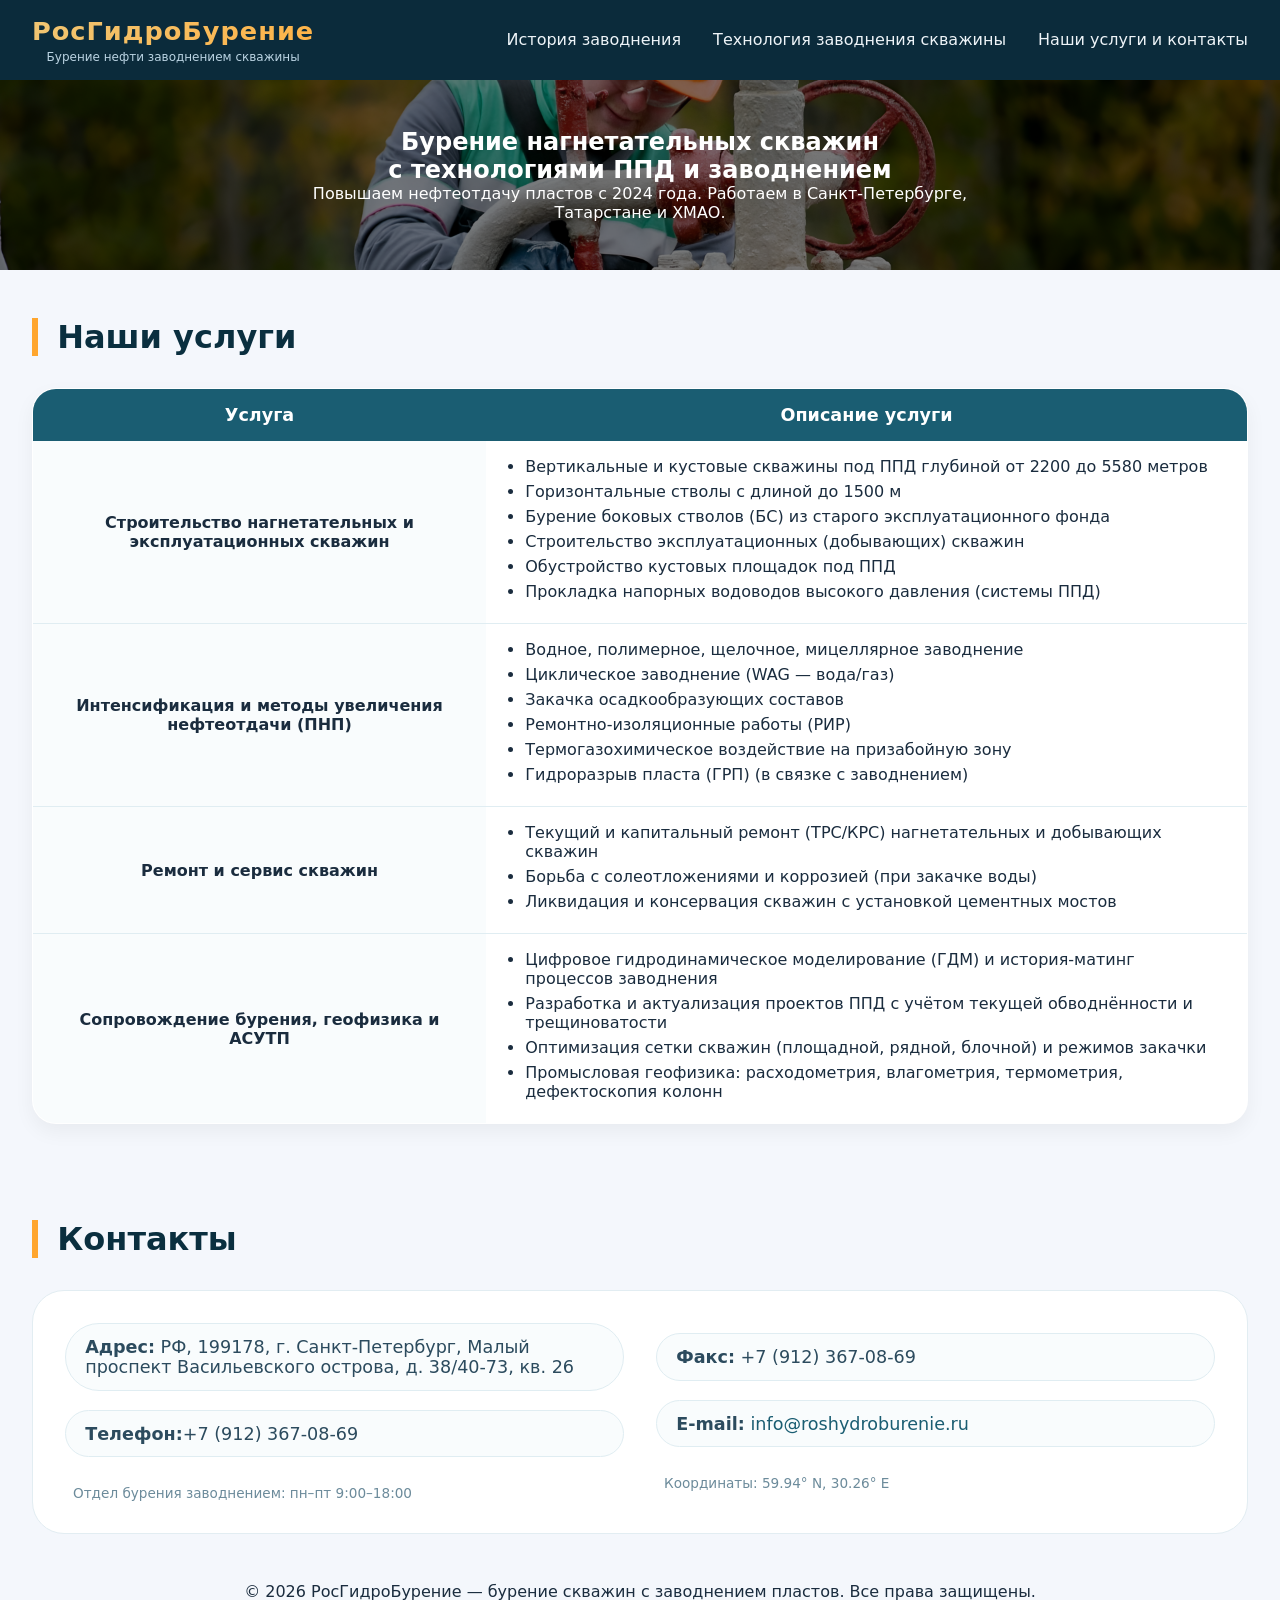
<file: index.html>
<!DOCTYPE html>
<html lang="ru">
<head>
    <meta charset="UTF-8">
    <meta name="viewport" content="width=1024, user-scalable=yes">
    <title>РосГидроБурение</title>
    <link rel="stylesheet" href="style.css">
</head>
<body>
<header class="site-header">
    <div class="header-container">
        <div class="logo">
            <h1>РосГидроБурение</h1>
            <center><p>Бурение нефти заводнением скважины</p></center>
        </div>
        <div class="nav-links">
            <a href="index_1.html">История заводнения</a>
            <a href="index_2.html">Технология заводнения скважины</a>
            <a href="index.html">Наши услуги и контакты</a>
        </div>
    </div>
</header>
<section class="hero hero3">
    <h2>Бурение нагнетательных скважин<br>с технологиями ППД и заводнением</h2>
    <p>Повышаем нефтеотдачу пластов с 2024 года. Работаем в Санкт-Петербурге, <br>Татарстане и ХМАО.</p>
</section>

<section id="services" class="container">
    <h2 class="section-title">Наши услуги</h2>
    <table class="services-table">
        <thead>
            <tr><th><center>Услуга</center></th><th><center>Описание услуги</center></th></tr>
        </thead>
        <tbody>
            <tr>
                <td style="text-align: center; vertical-align: middle;"><strong><center>Строительство нагнетательных и эксплуатационных скважин</center></strong></td>
                <td><ul><li>Вертикальные и кустовые скважины под ППД глубиной от 2200 до 5580 метров</li><li>Горизонтальные стволы с длиной до 1500 м</li><li>Бурение боковых стволов (БС) из старого эксплуатационного фонда</li><li>Строительство эксплуатационных (добывающих) скважин</li><li>Обустройство кустовых площадок под ППД</li><li>Прокладка напорных водоводов высокого давления (системы ППД)</li></ul></td>
                
            </tr>
            <tr>
                <td style="text-align: center; vertical-align: middle;"><strong><center>Интенсификация и методы увеличения нефтеотдачи (ПНП)</center></strong></td>
                <td><ul><li>Водное, полимерное, щелочное, мицеллярное заводнение</li><li>Циклическое заводнение (WAG — вода/газ)</li><li>Закачка осадкообразующих составов</li><li>Ремонтно-изоляционные работы (РИР)</li><li>Термогазохимическое воздействие на призабойную зону</li><li>Гидроразрыв пласта (ГРП) (в связке с заводнением)</li></ul></td>
                
            </tr>
            <tr>
                <td style="text-align: center; vertical-align: middle;"><strong><center>Ремонт и сервис скважин</center></strong></td>
                <td><ul><li>Текущий и капитальный ремонт (ТРС/КРС) нагнетательных и добывающих скважин</li><li>Борьба с солеотложениями и коррозией (при закачке воды)</li><li>Ликвидация и консервация скважин с установкой цементных мостов</li></ul></td>
                
             </tr>
            <tr>
                <td style="text-align: center; vertical-align: middle;"><strong><center>Сопровождение бурения, геофизика и АСУТП</center></strong></td>
                <td><ul><li>Цифровое гидродинамическое моделирование (ГДМ) и история-матинг процессов заводнения</li><li>Разработка и актуализация проектов ППД с учётом текущей обводнённости и трещиноватости</li><li>Оптимизация сетки скважин (площадной, рядной, блочной) и режимов закачки</li><li>Промысловая геофизика: расходометрия, влагометрия, термометрия, дефектоскопия колонн</li></ul></td>
                
             </tr>
        </tbody>
    </table>
</section>
<section id="contacts" class="contacts-section">
        <h2 class="contacts-title">Контакты</h2>
        <div class="contacts-simple">
            <div class="contact-block">
                <div class="contact-item">
                    <span><strong>Адрес:</strong> РФ, 199178, г. Санкт-Петербург, Малый проспект Васильевского острова, д. 38/40-73, кв. 26</span>
                </div>
                <div class="contact-item">
                    <span><strong>Телефон:</strong>+7 (912) 367-08-69</span>
                </div>
                <div class="contact-note">
                    Отдел бурения заводнением: пн–пт 9:00–18:00
                </div>
            </div>
            <div class="contact-block">
                <div class="contact-item">
                    <span><strong>Факс:</strong> +7 (912) 367-08-69</span>
                </div>
                <div class="contact-item">
                    <span><strong>E-mail:</strong> <a href="mailto:info@hydrodrillneft.ru">info@roshydroburenie.ru</a></span>
                </div>
                <div class="contact-note">
                    Координаты: 59.94° N, 30.26° E
                </div>
            </div>
        </div>
</section>
<footer class="site-footer">
    <center><p>© 2026 РосГидроБурение — бурение скважин с заводнением пластов. Все права защищены.</p></center>
</footer>
</body>
</html>
</file>
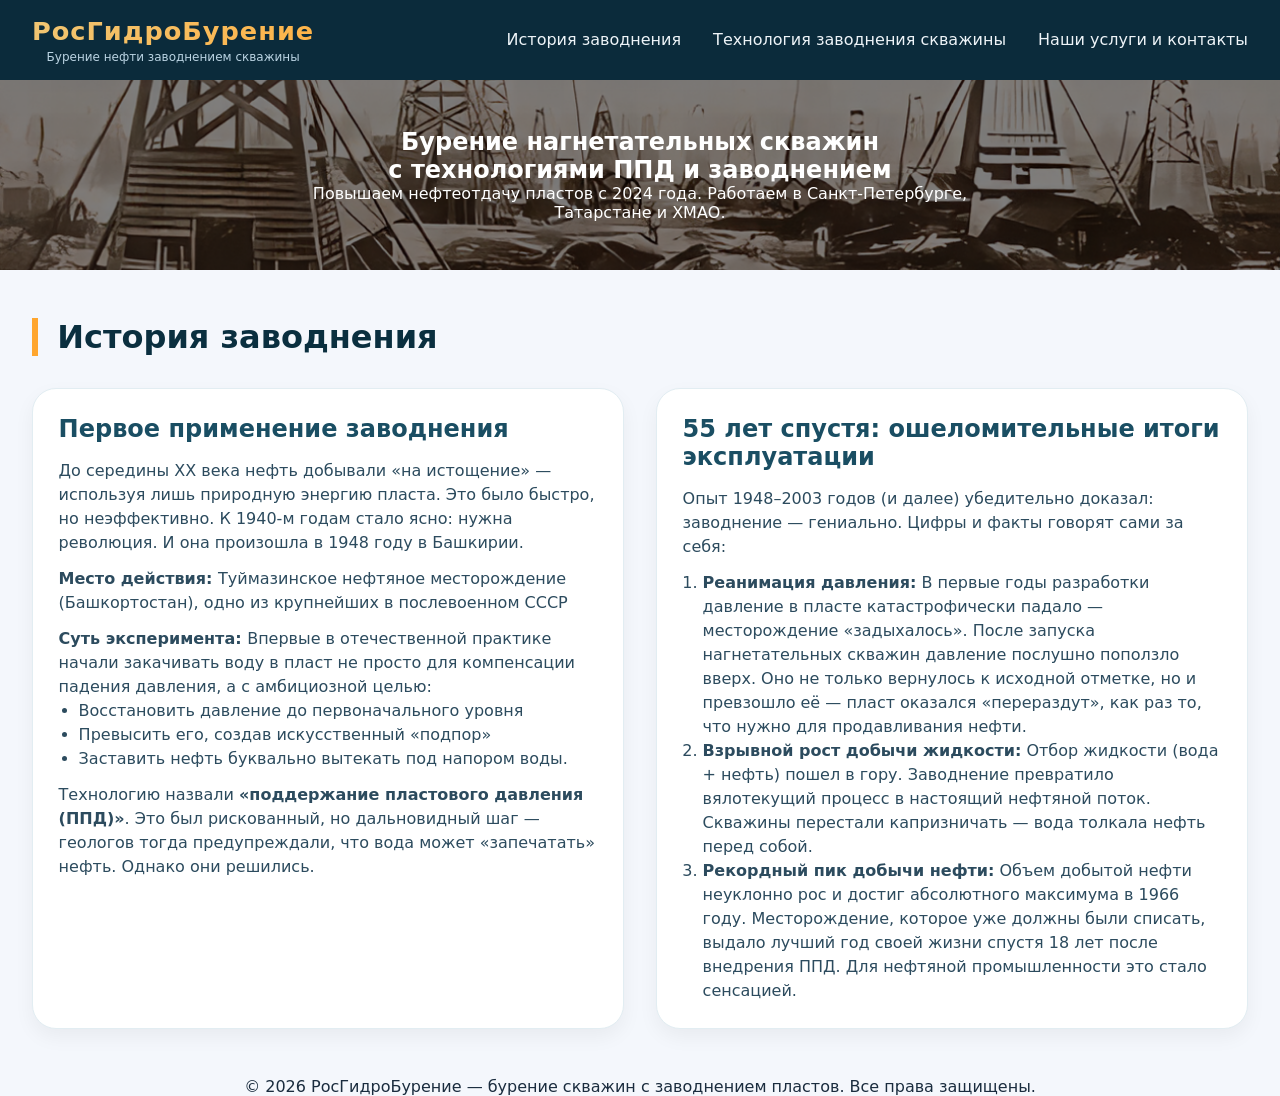
<file: index_1.html>
<!DOCTYPE html>
<html lang="ru">
<head>
    <meta charset="UTF-8">
    <meta name="viewport" content="width=device-width, initial-scale=1.0, user-scalable=yes">
    <title>РосГидроБурение</title>
    <link rel="stylesheet" href="style.css">
</head>
<body>
<header class="site-header">
    <div class="header-container">
        <div class="logo">
            <h1>РосГидроБурение</h1>
            <center><p>Бурение нефти заводнением скважины</p></center>
        </div>
        <div class="nav-links">
            <a href="index_1.html">История заводнения</a>
            <a href="index_2.html">Технология заводнения скважины</a>
            <a href="index.html">Наши услуги и контакты</a>
        </div>
    </div>
</header>
<section class="hero hero1">
    <h2>Бурение нагнетательных скважин<br>с технологиями ППД и заводнением</h2>
    <p>Повышаем нефтеотдачу пластов с 2024 года. Работаем в Санкт-Петербурге, <br>Татарстане и ХМАО.</p>
</section>
<section id="history" class="container">
    <h2 class="section-title">История заводнения</h2>
    <div class="card-grid">
        <div class="card">
            <h3>Первое применение заводнения</h3>
            <p style="margin-top: 12px;">До середины XX века нефть добывали «на истощение» — используя лишь природную энергию пласта. Это было быстро, но неэффективно. К 1940-м годам стало ясно: нужна революция. И она произошла в 1948 году в Башкирии. </p>
            <p style="margin-top: 12px;"><b>Место действия: </b>Туймазинское нефтяное месторождение (Башкортостан), одно из крупнейших в послевоенном СССР</p>
            <p style="margin-top: 12px;"><b>Суть эксперимента: </b>Впервые в отечественной практике начали закачивать воду в пласт не просто для компенсации падения давления, а с амбициозной целью:
            <ul>
                <li>Восстановить давление до первоначального уровня</li>
                <li>Превысить его, создав искусственный «подпор»</li>
                <li>Заставить нефть буквально вытекать под напором воды.</li>
            </ul>
            <p style="margin-top: 12px;">Технологию назвали <b>«поддержание пластового давления (ППД)»</b>. Это был рискованный, но дальновидный шаг — геологов тогда предупреждали, что вода может «запечатать» нефть. Однако они решились.</p>
            </p>        
        </div>
        <div class="card">
            <h3>55 лет спустя: ошеломительные итоги эксплуатации</h3>
            <p>Опыт 1948–2003 годов (и далее) убедительно доказал: заводнение — гениально. Цифры и факты говорят сами за себя:</p>
            <p style="margin-top: 12px;">
                <ol class="ol">
                    <li><b>Реанимация давления:</b> В первые годы разработки давление в пласте катастрофически падало — месторождение «задыхалось». После запуска нагнетательных скважин давление послушно поползло вверх. Оно не только вернулось к исходной отметке, но и превзошло её — пласт оказался «перераздут», как раз то, что нужно для продавливания нефти.</li>
                    <li><b>Взрывной рост добычи жидкости:</b> Отбор жидкости (вода + нефть) пошел в гору. Заводнение превратило вялотекущий процесс в настоящий нефтяной поток. Скважины перестали капризничать — вода толкала нефть перед собой.</li>
                    <li><b>Рекордный пик добычи нефти:</b> Объем добытой нефти неуклонно рос и достиг абсолютного максимума в 1966 году. Месторождение, которое уже должны были списать, выдало лучший год своей жизни спустя 18 лет после внедрения ППД. Для нефтяной промышленности это стало сенсацией.</li>
                </ol>
            </p>
        </div>
        
    </div>
</section>
<footer class="site-footer">
    <center><p>© 2026 РосГидроБурение — бурение скважин с заводнением пластов. Все права защищены.</p></center>
</footer>
</body>
</html>
</file>
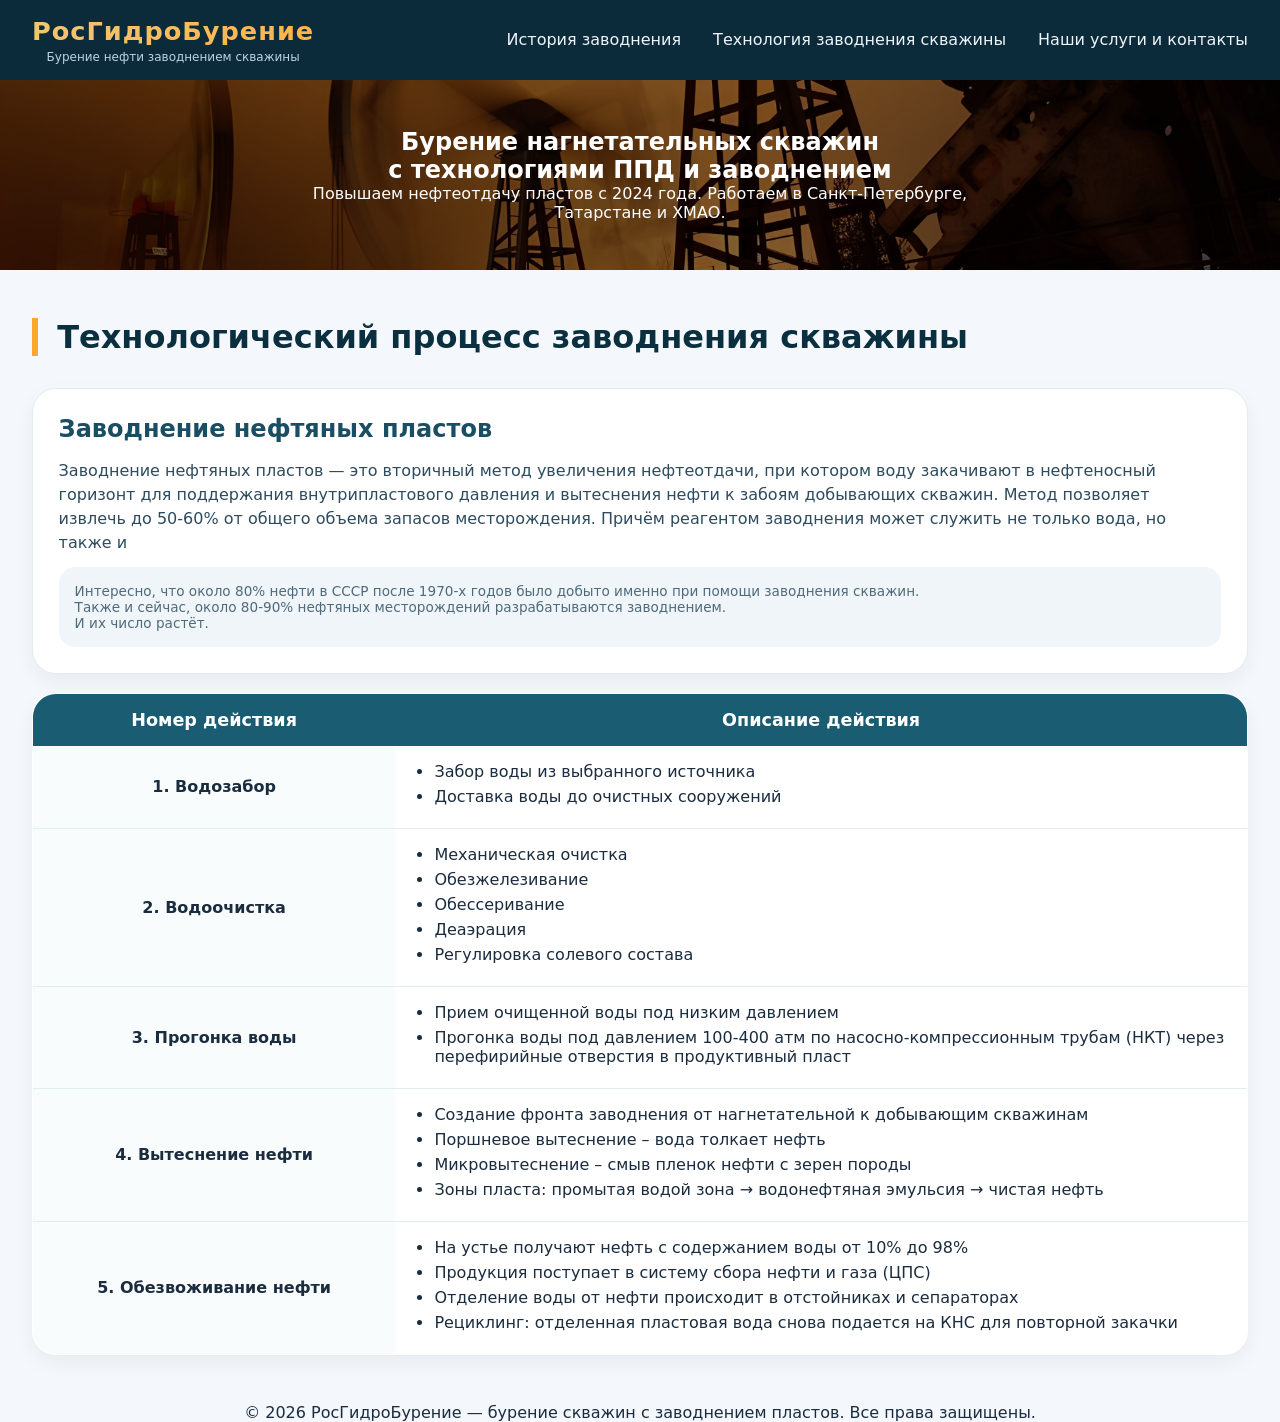
<file: index_2.html>
<!DOCTYPE html>
<html lang="ru">
<head>
    <meta charset="UTF-8">
    <meta name="viewport" content="width=device-width, initial-scale=1.0, user-scalable=yes">
    <title>РосГидроБурение</title>
    <link rel="stylesheet" href="style.css">
</head>
<body>
<header class="site-header">
    <div class="header-container">
        <div class="logo">
            <h1>РосГидроБурение</h1>
            <center><p>Бурение нефти заводнением скважины</p></center>
        </div>
        <div class="nav-links">
            <a href="index_1.html">История заводнения</a>
            <a href="index_2.html">Технология заводнения скважины</a>
            <a href="index.html">Наши услуги и контакты</a>
        </div>
    </div>
</header>
<section class="hero hero2">
    <h2>Бурение нагнетательных скважин<br>с технологиями ППД и заводнением</h2>
    <p>Повышаем нефтеотдачу пластов с 2024 года. Работаем в Санкт-Петербурге, <br>Татарстане и ХМАО.</p>
</section>
<section id="theory" class="container">
    <h2 class="section-title">Технологический процесс заводнения скважины</h2>
    <div>
        <div class="card">
            <h3>Заводнение нефтяных пластов</h3>
            <p>Заводнение нефтяных пластов — это вторичный метод увеличения нефтеотдачи, при котором воду закачивают в нефтеносный горизонт для поддержания внутрипластового давления и вытеснения нефти к забоям добывающих скважин. Метод позволяет извлечь до 50-60% от общего объема запасов месторождения. Причём реагентом заводнения может служить не только вода, но также и </p>
            <div class="placeholder-text">Интересно, что около 80% нефти в СССР после 1970-х годов было добыто именно при помощи заводнения скважин.<br> Также и сейчас, около 80-90% нефтяных месторождений разрабатываются заводнением.<br>И их число растёт.</div>
        </div>
        <br>
    <table class="services-table">
        <thead>
            <tr><th><center>Номер действия</center></th><th><center>Описание действия</center></th></tr>
        </thead>
        <tbody>
            <tr>
                <td style="text-align: center; vertical-align: middle; width: 20%;"><strong><center>1. Водозабор</center></strong></td>
                <td><ul><li>Забор воды из выбранного источника</li><li>Доставка воды до очистных сооружений</li></ul></ul></td>
                
            </tr>
            <tr>
                <td style="text-align: center; vertical-align: middle; width: 20%;"><strong><center>2. Водоочистка</center></strong></td>
                <td><ul><li>Механическая очистка</li><li>Обезжелезивание</li><li>Обессеривание</li><li>Деаэрация</li><li>Регулировка солевого состава</li></ul></td>
                
            </tr>
            <tr>
                <td style="text-align: center; vertical-align: middle; width: 20%;"><strong><center>3. Прогонка воды</center></strong></td>
                <td><ul><li>Прием очищенной воды под низким давлением</li><li>Прогонка воды под давлением 100-400 атм по насосно-компрессионным трубам (НКТ) через перефирийные отверстия в продуктивный пласт</li></ul></td>
                
             </tr>
            <tr>
                <td style="text-align: center; vertical-align: middle; width: 20%;"><strong><center>4. Вытеснение нефти</center></strong></td>
                <td><ul><li>Создание фронта заводнения от нагнетательной к добывающим скважинам</li><li>Поршневое вытеснение – вода толкает нефть</li><li>Микровытеснение – смыв пленок нефти с зерен породы</li><li>Зоны пласта: промытая водой зона → водонефтяная эмульсия → чистая нефть</li></ul></td>
                
             </tr>
             <tr>
                <td style="text-align: center; vertical-align: middle;width: 20%;"><strong><center>5. Обезвоживание нефти</center></strong></td>
                <td><ul><li>На устье получают нефть с содержанием воды от 10% до 98%</li><li>Продукция поступает в систему сбора нефти и газа (ЦПС)</li><li>Отделение воды от нефти происходит в отстойниках и сепараторах</li><li>Рециклинг: отделенная пластовая вода снова подается на КНС для повторной закачки</li></ul></td>
                
             </tr>
        </tbody>
    </table>
</section>
<footer class="site-footer">
    <center><p>© 2026 РосГидроБурение — бурение скважин с заводнением пластов. Все права защищены.</p></center>
</footer>
</body>
</html>
</file>
<file: style.css>
* {
    margin: 0;
    padding: 0;
    box-sizing: border-box;
}
body {
    font-family: system-ui;
    background: #f4f7fc;
    color: #1a2c3e;
}
.site-header {
    background: #0b2b3b;
    color: white;
    padding: 1rem 2rem;
    position: sticky;
    top: 0;
    z-index: 100;
}
.header-container {
    max-width: 1280px;
    margin: 0 auto;
    display: flex;
    flex-wrap: wrap;
    align-items: center;
    justify-content: space-between;
}
.logo h1 {
    font-size: 1.6rem;
    letter-spacing: 1px;
    font-weight: 600;
    background: linear-gradient(135deg, #f0c674, #ffb347);
    background-clip: text;
    -webkit-background-clip: text;
    color: transparent;
}
.logo p {
    font-size: 0.75rem;
    color: #bbd4e3;
    margin-top: 4px;
}
.nav-links {
    display: flex;
    gap: 2rem;
    flex-wrap: wrap;
}
.nav-links a {
    color: #eef4f8;
    text-decoration: none;
    font-weight: 500;
    transition: 0.2s;
    font-size: 1rem;
    padding: 0.5rem 0;
    border-bottom: 2px solid transparent;
}
.nav-links a:hover {
    border-bottom-color: #ffb347;
    color: #ffcd94;
}
@media (max-width: 700px) {
    .site-header {
        padding: 1rem;
    }
    .header-container {
        flex-direction: column;
        gap: 0.8rem;
    }
    .nav-links {
        gap: 1.2rem;
        justify-content: center;
    }
}
.hero {
    position: relative;
    padding: 3rem 2rem;
    text-align: center;
    background-size: cover;
    background-position: center;
    background-repeat: no-repeat;
}
.hero::before {
    content: '';
    position: absolute;
    top: 0;
    left: 0;
    width: 100%;
    height: 100%;
    background: rgba(0, 0, 0, 0.5); 
    z-index: 1;
}
.hero * {
    position: relative;
    z-index: 2;
}
.hero1 {
    color: white;
    background-image: url("history.png");
}

.hero2 {
    color: white;
    background-image: url("dobycha.jpg");
}
.hero3 {
    color: white;
    background-image: url("inzhener.png");
}
.container {
    max-width: 1280px;
    margin: 0 auto;
    padding: 3rem 2rem;
}
.section-title {
    font-size: 2rem;
    margin-bottom: 2rem;
    font-weight: 600;
    border-left: 6px solid #ffa62e;
    padding-left: 1.2rem;
    color: #0a2f3f;
}
.card-grid {
    display: grid;
    grid-template-columns: repeat(auto-fit, minmax(280px, 1fr));
    gap: 2rem;
    margin-top: 1rem;
}
.card {
    background: white;
    border-radius: 24px;
    padding: 1.6rem;
    box-shadow: 0 8px 20px rgba(0,0,0,0.05);
    transition: transform 0.2s, box-shadow 0.2s;
    border: 1px solid #e2edf2;
}
ul {
    padding-left: 20px; 
}
.ol{
    padding-left: 20px;
}
.card h3 {
    font-size: 1.5rem;
    margin-bottom: 1rem;
    color: #1a4e63;
}
.card img {
    max-width: 100%;
    height: auto;
}
.card p, .card li {
    color: #2c4b5e;
    line-height: 1.5;
}
.placeholder-text {
    background: #f0f5f9;
    padding: 1rem;
    border-radius: 16px;
    font-size: 0.85rem;
    color: #4e6b7a;
    margin-top: 0.8rem;
}
.service-list {
    list-style: none;
    padding: 0;
}
.service-list li {
    padding: 0.6rem 0;
    border-bottom: 1px dashed #cbdbe2;
    display: flex;
    gap: 0.5rem;
    align-items: center;
}
.service-list li::before {
    content: "⚙️";
    font-size: 1.1rem;
}
.services-table {
    width: 100%;
    border-collapse: collapse;
    background: white;
    border-radius: 24px;
    overflow: hidden;
    box-shadow: 0 8px 20px rgba(0,0,0,0.05);
    border: 1px solid #e2edf2;
}
.services-table th {
    background: #1a5d72;
    color: white;
    padding: 16px 20px;
    text-align: left;
    font-size: 1.1rem;
    font-weight: 600;
}
.services-table td {
    padding: 16px 20px;
    vertical-align: top;
    border-bottom: 1px solid #e0edf2;
}
.services-table tr:last-child td {
    border-bottom: none;
}
.services-table td:first-child {
    background: #f9fcfd;
    width: 28%;
}
.services-table td:nth-child(2) {
    width: 47%;
}
.services-table td:nth-child(3) {
    width: 25%;
}
.services-table ul {
    margin: 0;
    padding-left: 1.2rem;
}
.services-table li {
    margin-bottom: 6px;
}
.table-detail {
    background: #f0f5f9;
    padding: 8px 12px;
    border-radius: 16px;
    font-size: 0.85rem;
    line-height: 1.5;
}
.ris{
    font-size:10px;
}
.contacts-section {
    max-width: 1280px;
    margin: 0 auto;
    padding: 3rem 2rem;
}
.contacts-title {
    font-size: 2rem;
    margin-bottom: 2rem;
    font-weight: 600;
    border-left: 6px solid #ffa62e;
    padding-left: 1.2rem;
    color: #0a2f3f;
}
.contacts-simple {
    background: white;
    border-radius: 32px;
    padding: 2rem;
    border: 1px solid #e2edf2;
    display: flex;
    flex-wrap: wrap;
    gap: 2rem;
    justify-content: space-between;
    align-items: center;
}
.contact-block {
    flex: 1;
    min-width: 240px;
    display: flex;
    flex-direction: column;
    gap: 1.2rem;
}
.contact-item {
    display: flex;
    align-items: center;
    gap: 1rem;
    font-size: 1.1rem;
    background: #f9fcfd;
    padding: 0.8rem 1.2rem;
    border-radius: 60px;
    border: 1px solid #e0edf2;
}
.contact-item a {
    color: #1a5d72;
    text-decoration: none;
    font-weight: 500;
    transition: 0.2s;
}
.contact-item a:hover {
    color: #ff8c1a;
    text-decoration: underline;
}

.contact-item span {
    color: #2c4b5e;
}
.contact-note {
    font-size: 0.85rem;
    color: #6c8b9b;
    margin-top: 0.5rem;
    padding-left: 0.5rem;
}
.contact-placeholder {
    background: #f0f5f9;
    padding: 1rem;
    border-radius: 16px;
    font-family: monospace;
    font-size: 0.85rem;
    color: #4e6b7a;
    margin-top: 1.5rem;
    text-align: center;
}
@media (max-width: 760px) {
    .contacts-section {
        padding: 2rem 1.2rem;
    }
    .contacts-title {
        font-size: 1.7rem;
    }
    .contacts-simple {
        flex-direction: column;
        align-items: flex-start;
    }
    .contact-item {
        width: 100%;
    }
}
</file>
